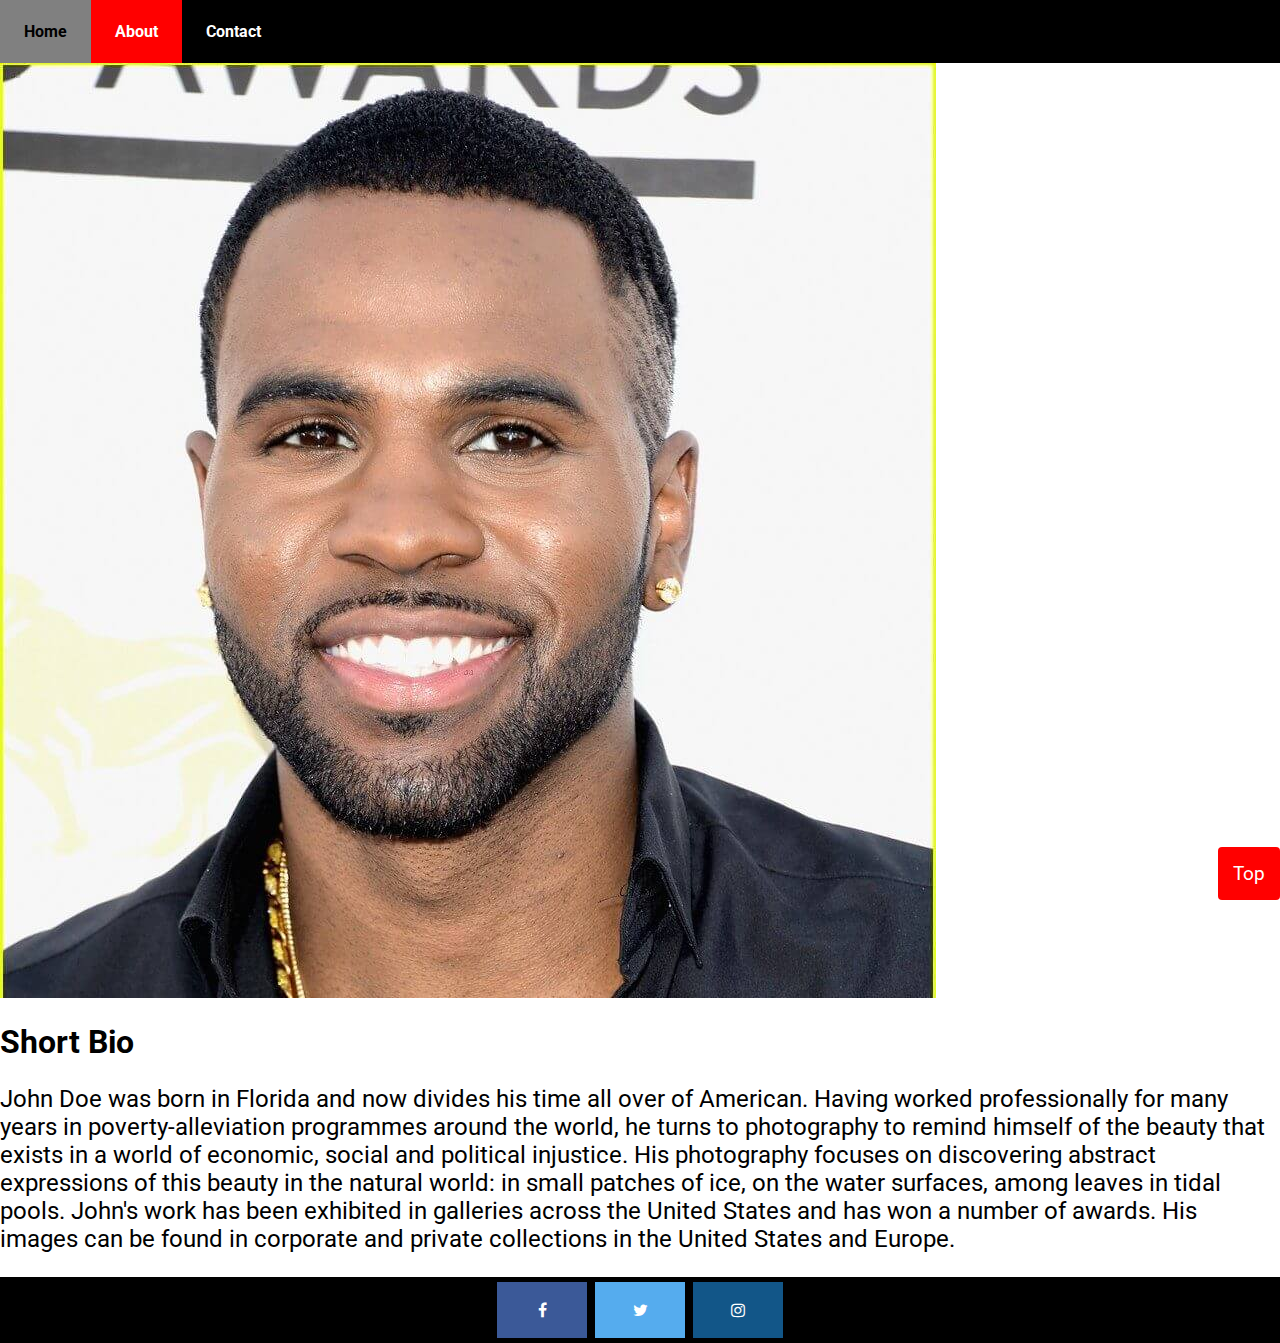
<file: about.html>
<!DOCTYPE html>
<html>

<head>
    <meta charset="utf-8" />
    <meta name="viewport" content="width=device-width, initial-scale=1">
    <meta name="title" content="JD Photography">
    <meta name="author" content="Mariana Mina">
    <meta name="description" content="JD Photography website,promotion of Mr. John Doe work">
    <meta name="keywords" content="photography, photo, John Doe">
    <title>JD Photography</title>
    <link rel="icon" href="logo.jpg" type="image/jpg">
    <link rel="stylesheet" type="text/css" media="screen" href="style.css">
    <link href="https://fonts.googleapis.com/css?family=Roboto" rel="stylesheet">
    <link rel="stylesheet" href="https://cdnjs.cloudflare.com/ajax/libs/font-awesome/4.7.0/css/font-awesome.min.css">
</head>

<body>
    <header>
        <nav>
            <ul class="topnav">
                <li><a href="index.html">Home</a></li>
                <li><a class="active" href="about.html">About</a></li>
                <li><a href="contact.html">Contact</a></li>
            </ul>
        </nav>
    </header>

    <div id="hero-image">
        <!--<div class="hero-text">
          <h1>JD Photography</h1>
        </div>-->
    </div>

    <a href="#top" id="myBtn" title="Go to top">Top</a>

    <div class="row">
        <div class="col-6 col-1">
            <img src="photographer.jpg" alt="Nature" class="img-responsive">
        </div>

        <div class="col-6 col-1 right">
            <div class="aside">
                <h1>Short Bio</h1>
                <p>John Doe was born in Florida and now divides his time all over of American. Having worked
                    professionally for many years in poverty-alleviation programmes around the world, he turns to
                    photography to remind himself of the beauty that exists in a world of economic, social and
                    political injustice. His photography focuses on discovering abstract expressions of this beauty in
                    the natural world: in small patches of ice, on the water surfaces, among leaves in tidal pools.
                    John's work has been exhibited in galleries across the United States and has won a number of
                    awards. His images can be found in corporate and private collections in the United States and
                    Europe.</p>
            </div>
        </div>
    </div>

    <footer>
        <a href="#" class="fa fa-facebook"></a>
        <a href="#" class="fa fa-twitter"></a>
        <a href="#" class="fa fa-instagram"></a>
    </footer>
</body>

</html>
</file>
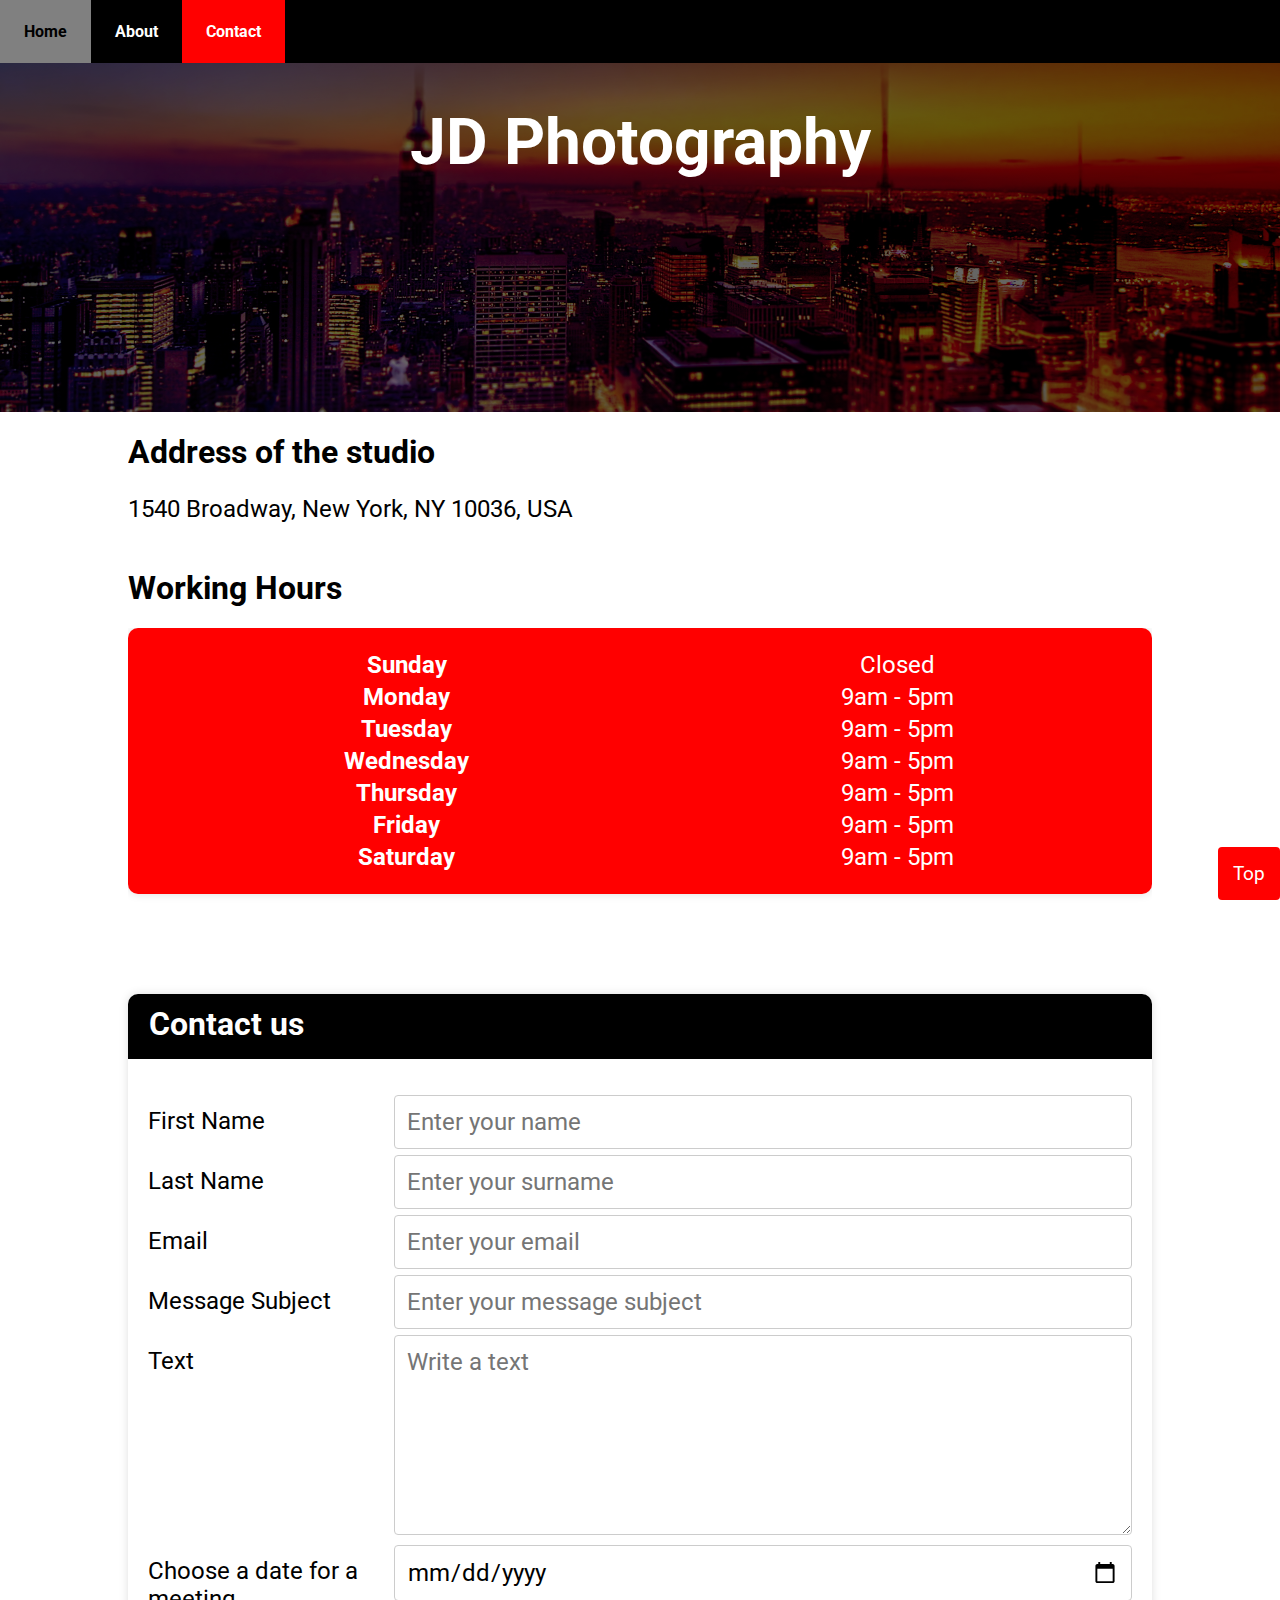
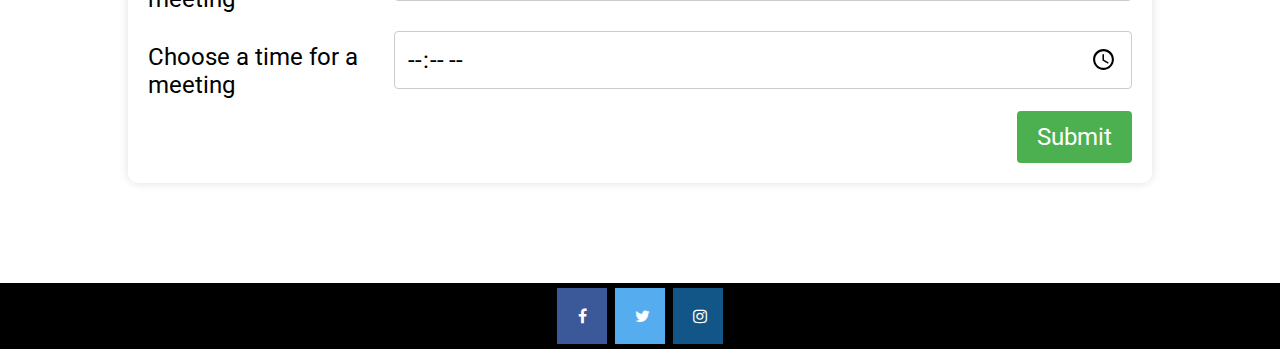
<file: contact.html>
<!DOCTYPE html>
<html>

<head>
  <meta charset="utf-8" />
  <meta name="viewport" content="width=device-width, initial-scale=1">
  <meta name="title" content="JD Photography">
  <meta name="author" content="Mariana Mina">
  <meta name="description" content="JD Photography website,promotion of Mr. John Doe work">
  <meta name="keywords" content="photography, photo, John Doe">
  <title>JD Photography</title>
  <link rel="icon" href="logo.jpg" type="image/jpg">
  <link rel="stylesheet" type="text/css" media="screen" href="style.css">
  <link rel="stylesheet" type="text/css" media="screen" href="contact_style.css">
  <link href="https://fonts.googleapis.com/css?family=Roboto" rel="stylesheet">
  <link rel="stylesheet" href="https://cdnjs.cloudflare.com/ajax/libs/font-awesome/4.7.0/css/font-awesome.min.css">
</head>

<body>
  <header>
    <nav>
      <ul class="topnav">
        <li><a href="index.html">Home</a></li>
        <li><a href="about.html">About</a></li>
        <li><a class="active" href="contact.html">Contact</a></li>
      </ul>
    </nav>
  </header>
  <div id="banner-image">
    <div class="banner-text">
        <h1>JD Photography</h1>
      </div>
  </div>

  <a href="#top" id="myBtn" title="Go to top">Top</a>

  <div class="container">
    <h1>Address of the studio</h1>
    <p>1540 Broadway, New York, NY 10036, USA</p>
  </div>

  <div class="container">
    <h1>Working Hours</h1>
  </div>

  <div class="container">
    <table id="hours">
      <tr>
        <th>Sunday</th>
        <td>Closed</td>
      </tr>
      <tr>
        <th>Monday</th>
        <td>9am - 5pm</td>
      </tr>
      <tr>
        <th>Tuesday</th>
        <td>9am - 5pm</td>
      </tr>
      <tr>
        <th>Wednesday</th>
        <td>9am - 5pm</td>
      </tr>
      <tr>
        <th>Thursday</th>
        <td>9am - 5pm</td>
      </tr>
      <tr>
        <th>Friday</th>
        <td>9am - 5pm</td>
      </tr>
      <tr>
        <th>Saturday</th>
        <td>9am - 5pm</td>
      </tr>
    </table>
  </div>


  <div class="form-style">
    <h1>Contact us</h1>
    <form>
      <div class="row">
        <div class="col-25">
          <label>First Name</label>
        </div>
        <div class="col-75">
          <input type="text" id="fname" name="firstname" placeholder="Enter your name">
        </div>
      </div>
      <div class="row">
        <div class="col-25">
          <label>Last Name</label>
        </div>
        <div class="col-75">
          <input type="text" id="lname" name="lastname" placeholder="Enter your surname">
        </div>
      </div>
      <div class="row">
        <div class="col-25">
          <label>Email</label>
        </div>
        <div class="col-75">
          <input type="text" id="email" name="email" placeholder="Enter your email">
        </div>
      </div>
      <div class="row">
        <div class="col-25">
          <label>Message Subject</label>
        </div>
        <div class="col-75">
          <input type="text" id="msg" name="msg" placeholder="Enter your message subject">
        </div>
      </div>
      <div class="row">
        <div class="col-25">
          <label>Text</label>
        </div>
        <div class="col-75">
          <textarea id="text_msg" name="text_msg" placeholder="Write a text" style="height:200px"></textarea>
        </div>
      </div>
      <div class="row">
        <div class="col-25">
          <label>Choose a date for a meeting</label>
        </div>
        <div class="col-75">
          <input type="date" name="meeting-date">
        </div>
      </div>
      <div class="row">
        <div class="col-25">
          <label>Choose a time for a meeting</label>
        </div>
        <div class="col-75">
          <input type="time" name="meeting-time">
        </div>
      </div>
      <div class="row">
        <input type="submit" value="Submit">
      </div>
    </form>
  </div>
  
  <footer>
    <a href="#" class="fa fa-facebook"></a>
    <a href="#" class="fa fa-twitter"></a>
    <a href="#" class="fa fa-instagram"></a>
  </footer>
</body>

</html>
</file>
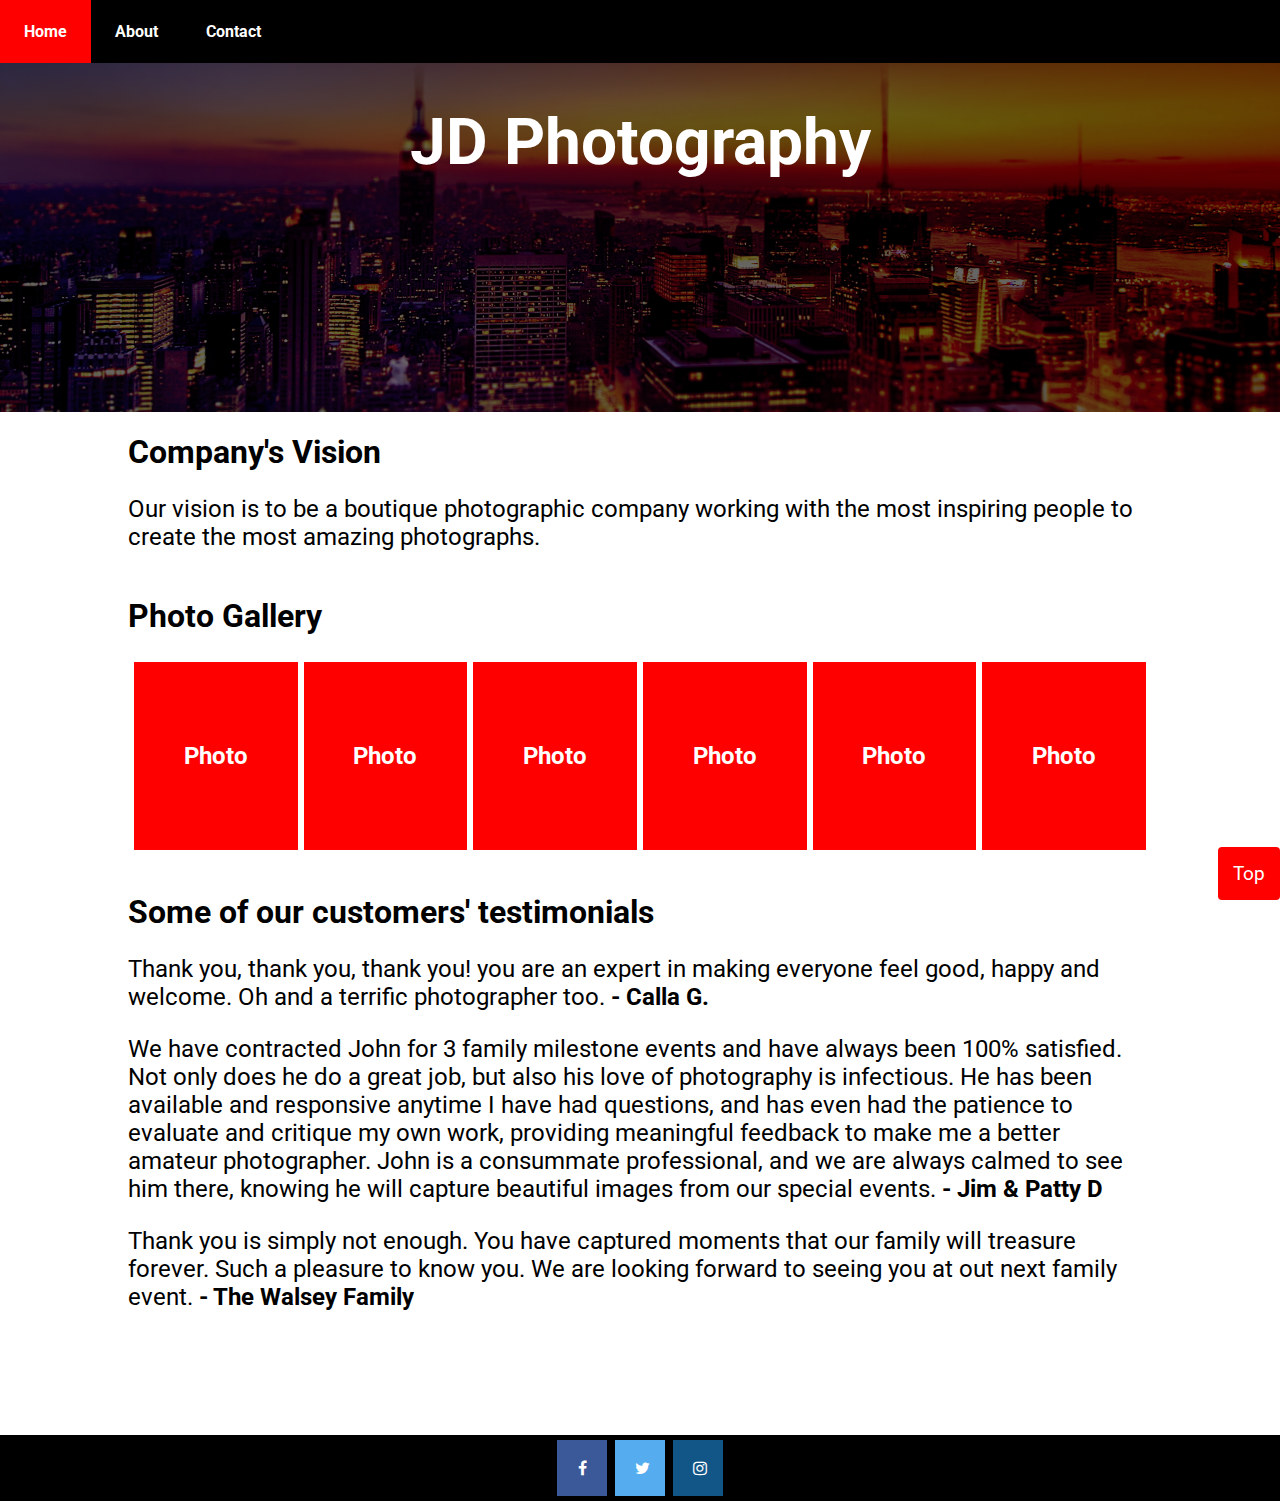
<file: indexx.html>
<!DOCTYPE html>
<html>

<head>
    <meta charset="utf-8" />
    <meta name="viewport" content="width=device-width, initial-scale=1">
    <meta name="title" content="JD Photography">
    <meta name="author" content="Mariana Mina">
    <meta name="description" content="JD Photography website,promotion of Mr. John Doe work">
    <meta name="keywords" content="photography, photo, John Doe">
    <title>JD Photography</title>
    <link rel="icon" href="logo.jpg" type="image/jpg">
    <link rel="stylesheet" type="text/css" media="screen" href="style.css">
    <link rel="stylesheet" type="text/css" media="screen" href="home_style.css">
    <link href="https://fonts.googleapis.com/css?family=Roboto" rel="stylesheet">
    <link rel="stylesheet" href="https://cdnjs.cloudflare.com/ajax/libs/font-awesome/4.7.0/css/font-awesome.min.css">
</head>

<body>
    <header>
        <nav>
            <ul class="topnav">
                <li><a class="active" href="index.html">Home</a></li>
                <li><a href="about.html">About</a></li>
                <li><a href="contact.html">Contact</a></li>
            </ul>
        </nav>
    </header>

    <div id="banner-image">
        <div class="banner-text">
          <h1>JD Photography</h1>
        </div>
    </div>

    <a href="#top" id="myBtn" title="Go to top">Top</a>

    <section id="vision">
        <div class="container">
            <h1>Company's Vision</h1>
            <p>Our vision is to be a boutique photographic company working with the most inspiring people to create the
                most amazing photographs.</p>
        </div>
    </section>

    <section id="gallery">
        <div class="container">
            <h1>Photo Gallery</h1>
            <table>
                <tr>
                    <th>Photo</th>
                    <th>Photo</th>
                    <th>Photo</th>
                    <th>Photo</th>
                    <th>Photo</th>
                    <th>Photo</th>
                </tr>
            </table>
        </div>
    </section>

    <section id="testimonials">
        <div class="container">
            <h1>Some of our customers' testimonials</h1>
            <p>Thank you, thank you, thank you! you are an expert in making everyone feel good, happy and welcome. Oh
                and a terrific photographer too. <b>- Calla G.</b></p>
            <p>We have contracted John for 3 family milestone events and have always been 100% satisfied. Not only does
                he do a great job, but also his love of photography is infectious. He has been available and responsive
                anytime I have had questions, and has even had the patience to evaluate and critique my own work,
                providing meaningful feedback to make me a better amateur photographer. John is a consummate
                professional, and we are always calmed to see him there, knowing he will capture beautiful images from
                our special events. <b>- Jim & Patty D</b></p>
            <p>Thank you is simply not enough. You have captured moments that our family will treasure forever. Such a
                pleasure to know you. We are looking forward to seeing you at out next family event. <b>- The Walsey
                    Family</b></p>
        </div>
    </section>

    <footer>
        <a href="#" class="fa fa-facebook"></a>
        <a href="#" class="fa fa-twitter"></a>
        <a href="#" class="fa fa-instagram"></a>
    </footer>
</body>

</html>
</file>
<file: style.css>
*{
    font-family: 'Roboto', sans-serif;
}

body,html {
    margin: 0;
    height:100%;
}

h1{
	font-size: 2em;
}

p,table{
	font-size: 1.5em;
}

.container{
    width:80%;
    margin:auto;
    overflow:hidden;
}

header{
    min-height:62px;
}

nav{
    position: fixed;
}

ul {
    position: fixed;
    top: 0;
    width: 100%;
    font-weight: bold;
}

ul.topnav {
    list-style-type: none;
    margin: 0;
    padding: 0;
    overflow: hidden;
    background-color:black;
    overflow: auto;
}

ul.topnav li {float: left;}

ul.topnav li a {
    display: block;
    color: white;
    text-align: center;
    padding: 22px 24px;
    text-decoration: none;
}

ul.topnav li a:hover:not(.active) {
    background-color:grey;
    color:black;
}

ul.topnav li a.active {background-color: red;}

ul.topnav li.right {float: right;}

.fa {
    padding: 20px;
    font-size: 30px;
    width: 50px;
    text-align: center;
    text-decoration: none;
    margin: 5px 2px;
}
  
.fa:hover {
    opacity: 0.7;
     
}
  
.fa-facebook {
    background: #3B5998;
    color: white;
}
  
.fa-twitter {
    background: #55ACEE;
    color: white;
}
  
.fa-instagram {
    background: #125688;
    color: white;
}

footer {
    background-color:black;
    width:100%;
    text-align: center;
    bottom: 0;
}

#banner-image {
    background-image: linear-gradient(rgba(0, 0, 0, 0.6), rgba(0, 0, 0, 0.6)), url("New-York-City-Night-Wallpaper.jpg");
    background-position: center;
    background-repeat: no-repeat;
    background-size: cover;
    width:100%;
    min-height: 350px;
    text-align: center;
}

.banner-text{
    color: white;
    font-size: 2em;
    display:inline-block; 
}
  
#myBtn {
    position: fixed;
    right: 0;
    bottom: 0;
    z-index: 99;
    font-size: 18px;
    border: none;
    outline: none;
    background-color: red;
    color: white;
    cursor: pointer;
    padding: 15px;
    border-radius: 4px;
    text-decoration:none;
	font-size: 1.2em;
}
  
#myBtn:hover {
    background-color: grey;
}

@media screen and (max-width: 600px){
    ul.topnav li.right, 
    ul.topnav li {float: none;}
    
    #banner-image{
        margin-top:127px;
    }
	
	.banner-text{
		color: white;
		font-size: 1.5em;
		display:inline-block; 
	}
}
</file>
<file: contact_style.css>
* {
    box-sizing: border-box;
}

table {
    text-align: center;
    width:100%;
    margin-bottom: 50px;
    border-radius: 5px;
    background-color: red;
    color:white;
    padding: 20px;
    margin-bottom: 100px;
    border-radius: 10px;
	-webkit-border-radius:10px;
	-moz-border-radius: 10px;
	box-shadow: 0px 0px 10px rgba(0, 0, 0, 0.13);
	-moz-box-shadow: 0px 0px 10px rgba(0, 0, 0, 0.13);
	-webkit-box-shadow: 0px 0px 10px rgba(0, 0, 0, 0.13);
}

input,label,textarea,select {
	font-size: 1.5em;
}

input[type=text], input[type=date],input[type=time], select, textarea {
    width: 100%;
    padding: 12px;
    border: 1px solid #ccc;
    border-radius: 4px;
    resize: vertical;
} 

select, textarea {
    width: 100%;
    padding: 12px;
    border: 1px solid #ccc;
    border-radius: 4px;
    resize: vertical;
}

label {
    padding: 12px 12px 12px 0;
    display: inline-block;
}

input[type=submit] {
    background-color: #4CAF50;
    color: white;
    padding: 12px 20px;
    border: none;
    border-radius: 4px;
    cursor: pointer;
    float: right;
}

input[type=submit]:hover {
    background-color: #45a049;
}

.form-style{
    border-radius: 5px;
    background-color: white;
    padding: 20px;
    margin-bottom: 100px;
    width:80%;
    margin:auto;
    overflow:hidden;
    border-radius: 10px;
	-webkit-border-radius:10px;
	-moz-border-radius: 10px;
	box-shadow: 0px 0px 10px rgba(0, 0, 0, 0.13);
	-moz-box-shadow: 0px 0px 10px rgba(0, 0, 0, 0.13);
    -webkit-box-shadow: 0px 0px 10px rgba(0, 0, 0, 0.13);
    margin-bottom: 100px;
}

.form-style h1{
	background: black;
	padding: 20px 30px 15px 30px;
	margin: -30px -30px 30px -30px;
	border-radius: 10px 10px 0 0;
	-webkit-border-radius: 10px 10px 0 0;
	-moz-border-radius: 10px 10px 0 0;
	color: #fff;
	text-shadow: 1px 1px 3px rgba(0, 0, 0, 0.12);
	-moz-box-shadow: inset 0px 2px 2px 0px rgba(255, 255, 255, 0.17);
	-webkit-box-shadow: inset 0px 2px 2px 0px rgba(255, 255, 255, 0.17);
	box-shadow: inset 0px 2px 2px 0px rgba(255, 255, 255, 0.17);
	border: 1px solid black;
}

.col-25 {
    float: left;
    width: 25%;
    margin-top: 6px;
}

.col-75 {
    float: left;
    width: 75%;
    margin-top: 6px;
}

/* Clear floats after the columns */
.row:after {
    content: "";
    display: table;
    clear: both;
}

/* Responsive layout - when the screen is less than 600px wide, make the two columns stack on top of each other instead of next to each other */
@media screen and (max-width: 600px) {
    .col-25, .col-75, input[type=submit] {
        width: 100%;
        margin-top: 0;
    }
}
</file>
<file: home_style.css>
* {
    box-sizing: border-box;
}

table{
    width:100%;
    border-collapse: collapse; 
    height:200px;
	margin-bottom:15px;
}

th,tr{
   width:15%;
   border: 0.25em solid white; 
   background:red;
   color: white;
   
}

#testimonials{
   margin-bottom: 100px;
}

@media screen and (max-width: 600px){ 
    th,tr{
        width:5%;
        border: 0.1em solid white; 
        font-size: 0.7em;
    }
}
</file>
